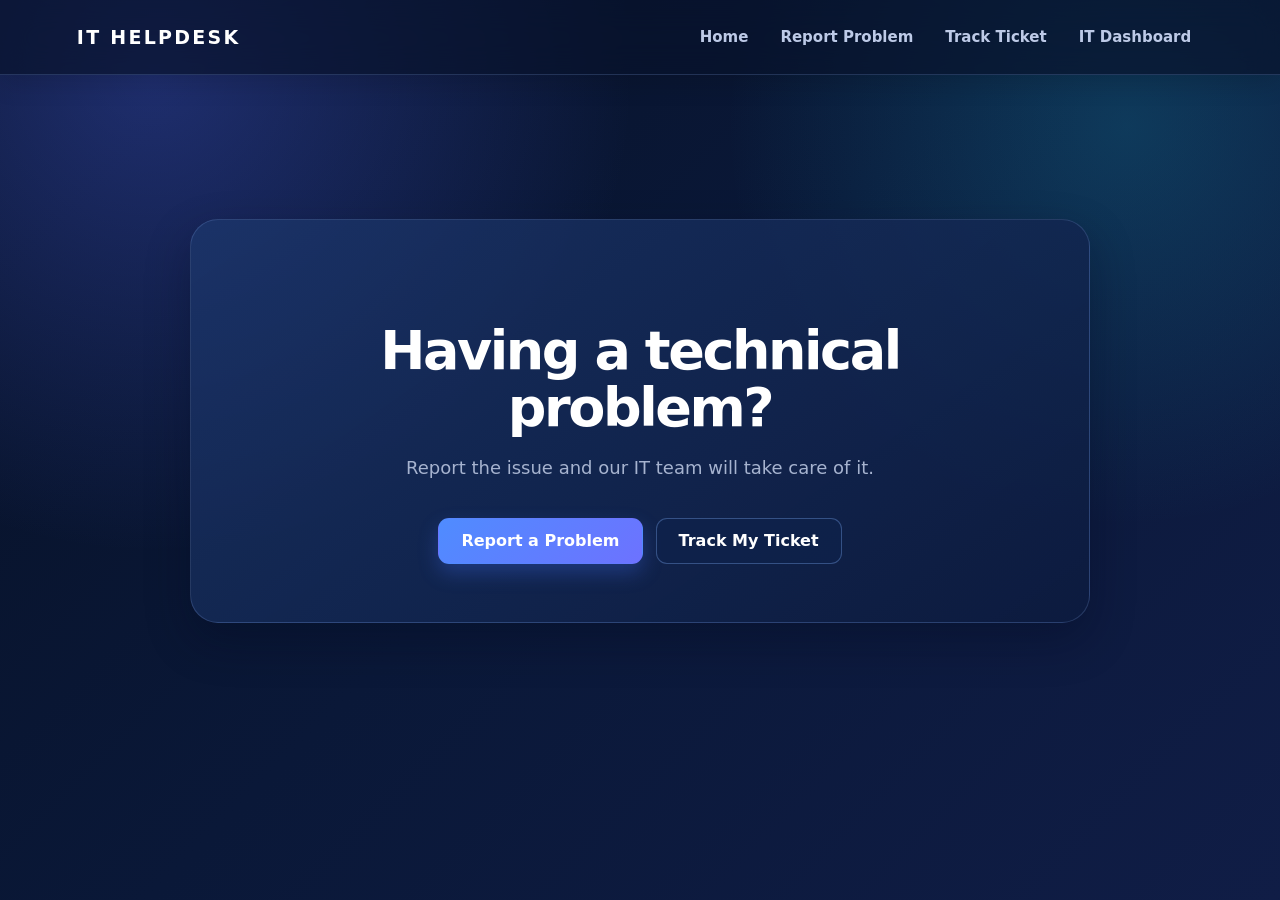
<file: index.html>
<!DOCTYPE html>
<html lang="en">
<head>
    <meta charset="UTF-8">
    <meta name="viewport" content="width=device-width, initial-scale=1.0">
    <title>IT Helpdesk</title>
    <link rel="stylesheet" href="css/style.css">
</head>

<body>
    <header>
     <h1>IT HELPDESK</h1>
    <nav>
    <a href="index.html">Home</a>
    <a href="report.html">Report Problem</a>
    <a href="track.html">Track Ticket</a>
    <a href="dashboard.html">IT Dashboard</a>
</nav>
    </header>
    <main>

    <section class="hero">
        <h2>Having a technical problem?</h2>

        <p>
            Report the issue and our IT team will take care of it.
        </p>

        <div class="hero-buttons">
            <a href="report.html">Report a Problem</a>
            <a href="track.html">Track My Ticket</a>
        </div>
    </section>

</main>

</body>
</html>
</file>
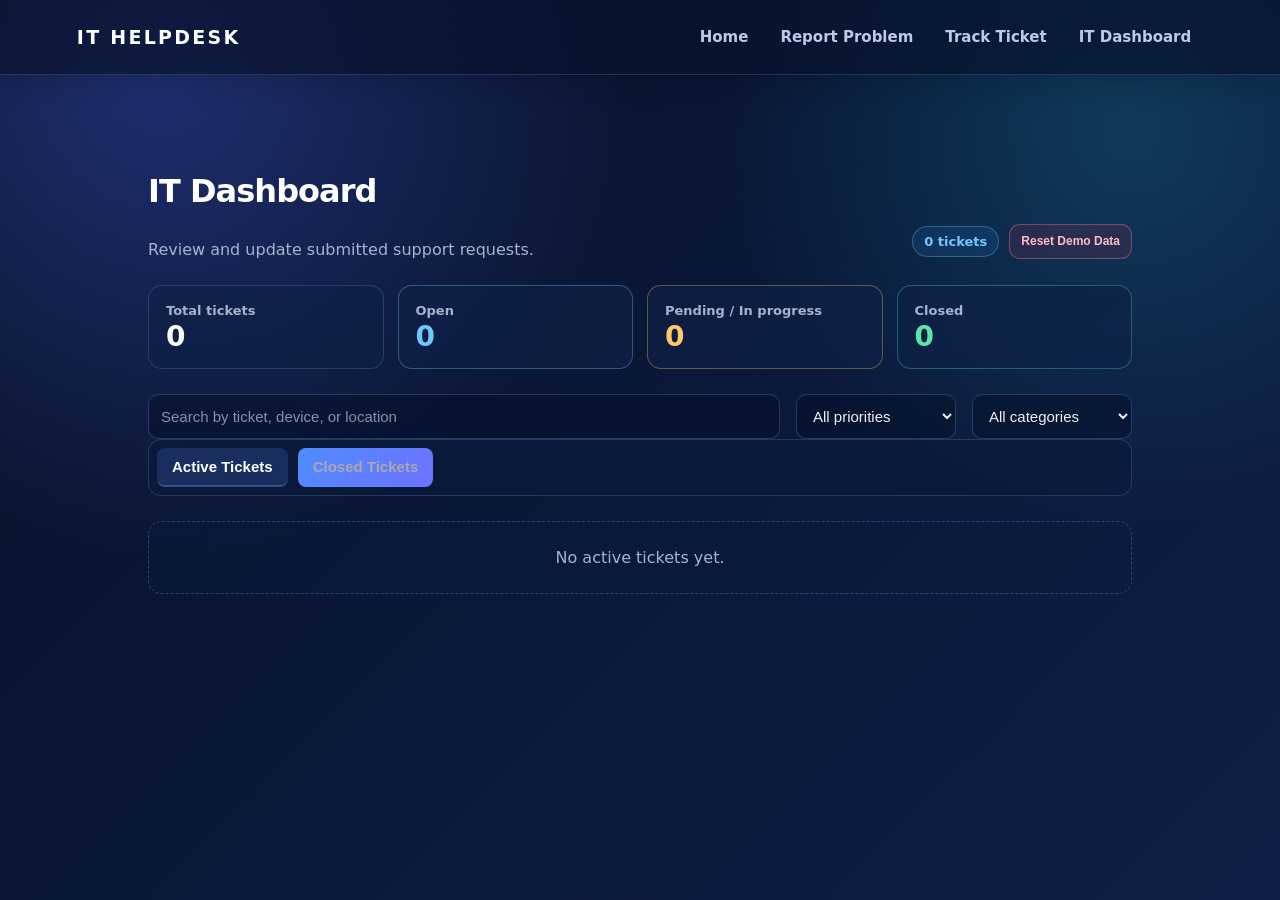
<file: dashboard.html>
<!DOCTYPE html>
<html lang="en">
<head>
    <meta charset="UTF-8">
    <meta name="viewport" content="width=device-width, initial-scale=1.0">
    <title>IT Dashboard - IT Helpdesk</title>
    <link rel="stylesheet" href="css/style.css">
    <script src="js/script.js" defer></script>
</head>
<body>
    <header>
        <h1>IT HELPDESK</h1>
        <nav>
            <a href="index.html">Home</a>
            <a href="report.html">Report Problem</a>
            <a href="track.html">Track Ticket</a>
            <a href="dashboard.html">IT Dashboard</a>
        </nav>
    </header>
    <main>
        <section class="dashboard">
            <div class="dashboard-heading">
                <div>
                    <h2>IT Dashboard</h2>
                    <p>Review and update submitted support requests.</p>
                </div>
                <div class="dashboard-actions">
                    <span class="ticket-count" id="ticket-count">0 tickets</span>
                    <button class="reset-button" id="reset-demo-data" type="button">Reset Demo Data</button>
                </div>
            </div>
            <div class="dashboard-summary" aria-label="Ticket summary">
                <div class="summary-card"><span>Total tickets</span><strong id="summary-total">0</strong></div>
                <div class="summary-card summary-open"><span>Open</span><strong id="summary-open">0</strong></div>
                <div class="summary-card summary-pending"><span>Pending / In progress</span><strong id="summary-pending">0</strong></div>
                <div class="summary-card summary-closed"><span>Closed</span><strong id="summary-closed">0</strong></div>
            </div>
            <div class="dashboard-filters" aria-label="Ticket filters">
                <input type="search" id="ticket-search" placeholder="Search by ticket, device, or location">
                <select id="priority-filter">
                    <option value="">All priorities</option>
                    <option value="Low">Low</option>
                    <option value="Medium">Medium</option>
                    <option value="High">High</option>
                    <option value="Urgent">Urgent</option>
                </select>
                <select id="category-filter">
                    <option value="">All categories</option>
                    <option value="Hardware">Hardware</option>
                    <option value="Software">Software</option>
                    <option value="Network">Network</option>
                    <option value="Access">Access</option>
                    <option value="Other">Other</option>
                </select>
            </div>
            <div class="dashboard-tabs" role="tablist" aria-label="Ticket status">
                <button id="active-tab" class="is-active" type="button" role="tab" aria-selected="true">Active Tickets</button>
                <button id="closed-tab" type="button" role="tab" aria-selected="false">Closed Tickets</button>
            </div>
            <div class="active-tickets" id="active-tickets"></div>
            <div class="closed-tickets" id="closed-tickets" hidden><h3>Closed Tickets</h3></div>
        </section>
    </main>
</body>
</html>
</file>
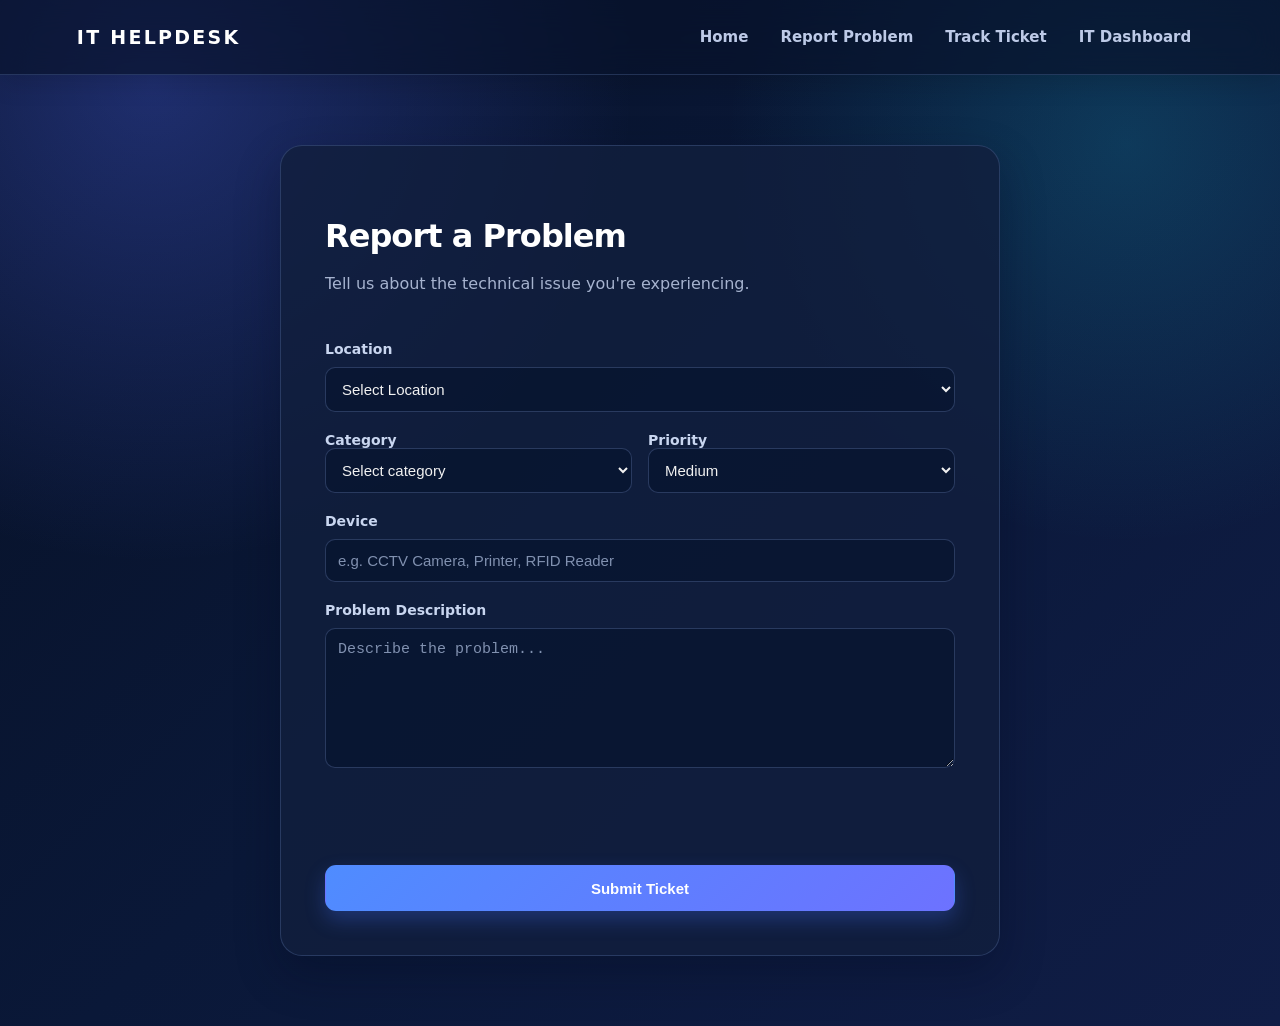
<file: report.html>
<!DOCTYPE html>
<html lang="en">
<head>
    <meta charset="UTF-8">
    <meta name="viewport" content="width=device-width, initial-scale=1.0">
    <title>Report Problem - IT Helpdesk</title>
    <link rel="stylesheet" href="css/style.css">
    <script src="js/script.js" defer></script>
</head>
<body>
    <header>
        <h1>IT HELPDESK</h1>
        <nav>
            <a href="index.html">Home</a>
            <a href="report.html">Report Problem</a>
            <a href="track.html">Track Ticket</a>
            <a href="dashboard.html">IT Dashboard</a>
        </nav>
    </header>
    <main>
        <section class="report-section">
            <h2>Report a Problem</h2>
            <p>Tell us about the technical issue you're experiencing.</p>
            <form id="report-form" novalidate>
                <label for="location">Location</label>
                <select id="location" name="location" required>
                    <option value="">Select Location</option>
                    <option value="it-admin">IT Admin</option>
                    <option value="client-office">Client Office</option>
                    <option value="epc-building">EPC Building</option>
                    <option value="security-room">Security Room</option>
                    <option value="finance-office">Finance Office</option>
                    <option value="conference-room">Conference Room</option>
                    <option value="qc-dc-office">QC/DC Office</option>
                    <option value="coordinator-office">Coordinator Office</option>
                    <option value="warehouse">Warehouse</option>
                </select>

                <div class="form-row">
                    <div>
                        <label for="category">Category</label>
                        <select id="category" name="category" required>
                            <option value="">Select category</option>
                            <option value="Hardware">Hardware</option>
                            <option value="Software">Software</option>
                            <option value="Network">Network</option>
                            <option value="Access">Access</option>
                            <option value="Other">Other</option>
                        </select>
                    </div>
                    <div>
                        <label for="priority">Priority</label>
                        <select id="priority" name="priority" required>
                            <option value="Low">Low</option>
                            <option value="Medium" selected>Medium</option>
                            <option value="High">High</option>
                            <option value="Urgent">Urgent</option>
                        </select>
                    </div>
                </div>

                <label for="device">Device</label>
                <input type="text" id="device" name="device" placeholder="e.g. CCTV Camera, Printer, RFID Reader" required>

                <label for="description">Problem Description</label>
                <textarea id="description" name="description" placeholder="Describe the problem..." required></textarea>
                <p class="form-message" id="form-message" role="alert" aria-live="polite"></p>
                <button type="submit">Submit Ticket</button>
            </form>

            <div class="confirmation" id="confirmation">
                <h2>Ticket Submitted Successfully</h2>
                <p>Your ticket ID is:</p>
                <strong id="ticket-number">IT-0001</strong>
                <p>Please save this ID to track your ticket.</p>
                <a href="track.html">Track Ticket</a>
            </div>
        </section>
    </main>
</body>
</html>
</file>
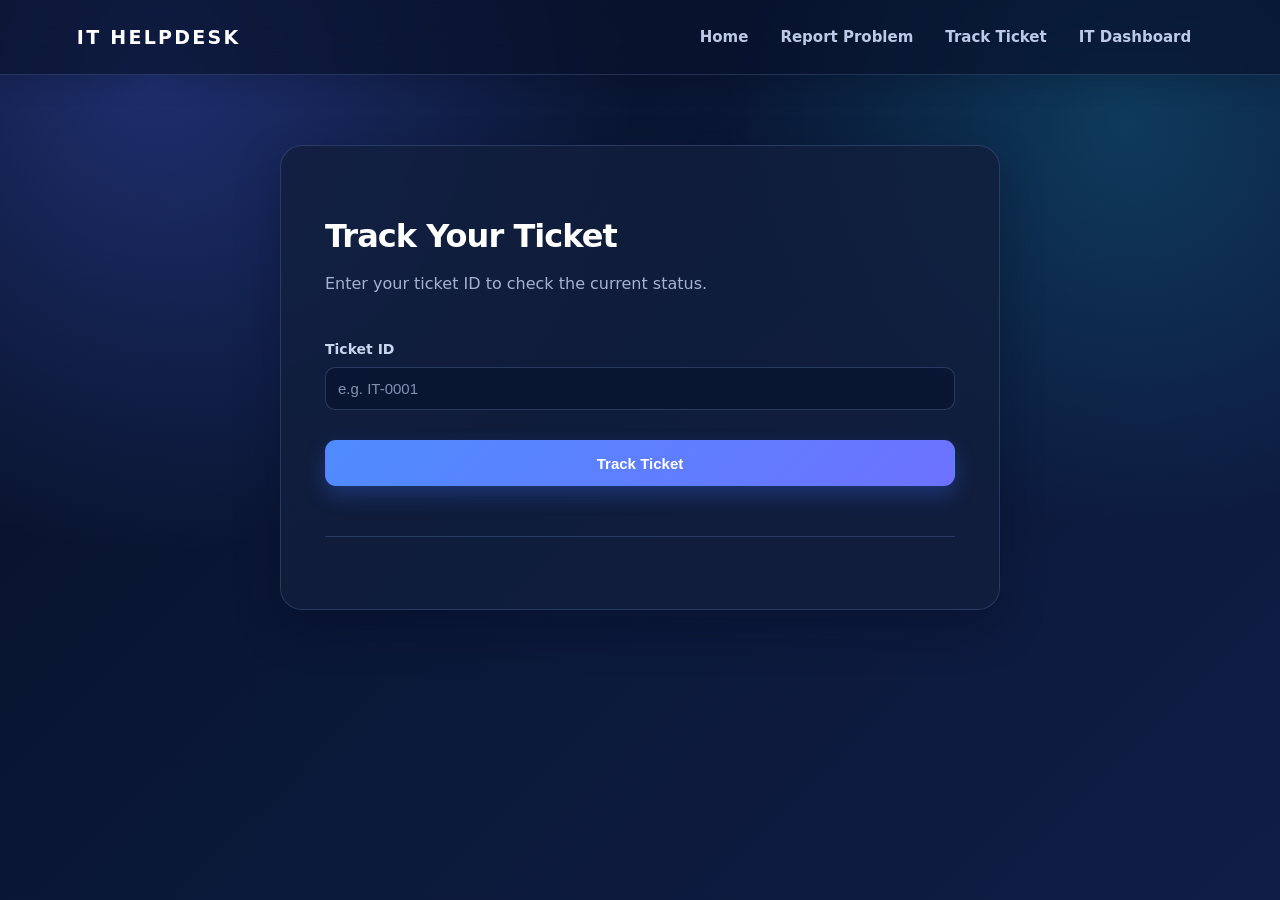
<file: track.html>
<!DOCTYPE html>
<html lang="en">

<head>
    <meta charset="UTF-8">
    <meta name="viewport" content="width=device-width, initial-scale=1.0">
    <title>Track Ticket - IT Helpdesk</title>

    <link rel="stylesheet" href="css/style.css">
    <script src="js/script.js" defer></script>
</head>

<body>

    <header>
        <h1>IT HELPDESK</h1>

        <nav>
            <a href="index.html">Home</a>
            <a href="report.html">Report Problem</a>
            <a href="track.html">Track Ticket</a>
            <a href="dashboard.html">IT Dashboard</a>
        </nav>
    </header>

    <main>

    <section class="track-section">

        <h2>Track Your Ticket</h2>

        <p>Enter your ticket ID to check the current status.</p>

        <form id="track-form">

            <label for="ticket-id">Ticket ID</label>

            <input
                type="text"
                id="ticket-id"
                name="ticket-id"
                placeholder="e.g. IT-0001"
            >

            <button type="submit">Track Ticket</button>

        </form>

        <div class="ticket-status" id="ticket-result">


        </div>

    </section>

</main>

    

</body>

</html>
</file>
<file: css/style.css>
* {
    box-sizing: border-box;
}

body {
    margin: 0;
    font-family: Arial, sans-serif;
    background-color: #1a1a1a;
    color: #f1f1f1;
}
header {
    display: flex;
    justify-content: space-between;
    align-items: center;
    padding: 20px 50px;
    border-bottom: 1px solid #333;
}

header h1 {
    margin: 0;
    font-size: 22px;
    letter-spacing: 1px;
}

nav {
    display: flex;
    gap: 30px;
}

nav a {
    color: #bdbdbd;
    text-decoration: none;
    font-size: 15px;
}

nav a:hover {
    color: #ffffff;
}
.hero {
    max-width: 800px;
    margin: 120px auto;
    text-align: center;
}

.hero h2 {
    font-size: 42px;
    margin-bottom: 15px;
}

.hero p {
    color: #a8a8a8;
    font-size: 18px;
    margin-bottom: 35px;
}

.hero-buttons {
    display: flex;
    justify-content: center;
    gap: 15px;
}

.hero-buttons a {
    padding: 12px 22px;
    border: 1px solid #444;
    color: #f1f1f1;
    text-decoration: none;
    border-radius: 6px;
}

.hero-buttons a:hover {
    background-color: #2a2a2a;
}
.report-section {
    max-width: 650px;
    margin: 70px auto;
}

.report-section h2 {
    font-size: 32px;
    margin-bottom: 10px;
}

.report-section p {
    color: #a8a8a8;
    margin-bottom: 35px;
}

form {
    display: flex;
    flex-direction: column;
    gap: 10px;
}

label {
    font-size: 14px;
    color: #d0d0d0;
    margin-top: 10px;
}

input,
select,
textarea {
    width: 100%;
    padding: 12px;
    background-color: #222;
    border: 1px solid #3a3a3a;
    border-radius: 6px;
    color: #f1f1f1;
    font-size: 15px;
}

textarea {
    min-height: 140px;
    resize: vertical;
}

button {
    margin-top: 20px;
    padding: 13px;
    background-color: #f1f1f1;
    color: #111;
    border: none;
    border-radius: 6px;
    font-size: 15px;
    cursor: pointer;
}

button:hover {
    background-color: #d5d5d5;
}
.track-section {
    max-width: 650px;
    margin: 70px auto;
}

.track-section h2 {
    font-size: 32px;
    margin-bottom: 10px;
}

.track-section p {
    color: #a8a8a8;
    margin-bottom: 35px;
}
.ticket-status {
    margin-top: 50px;
}

.ticket-status h3 {
    margin-bottom: 25px;
}

.status-timeline {
    display: flex;
    justify-content: space-between;
    align-items: flex-start;
    position: relative;
}

.status {
    text-align: center;
    color: #666;
    flex: 1;
    position: relative;
}

.status span {
    display: block;
    font-size: 22px;
    margin-bottom: 8px;
}

.status p {
    margin: 0;
    font-size: 14px;
}

.status.completed {
    color: #f1f1f1;
}

.status.current {
    color: #ffffff;
    font-weight: bold;
}
.status-timeline::before {
    content: "";
    position: absolute;
    top: 11px;
    left: 10%;
    right: 10%;
    height: 1px;
    background-color: #444;
    z-index: 0;
}

.status span,
.status p {
    position: relative;
    z-index: 1;
}
.dashboard {
    max-width: 1000px;
    margin: 70px auto;
}

.dashboard h2 {
    font-size: 32px;
    margin-bottom: 30px;
}

.dashboard-tabs {
    display: flex;
    gap: 10px;
    border-bottom: 1px solid #333;
    padding-bottom: 15px;
    margin-bottom: 25px;
}

.dashboard-tabs button {
    margin: 0;
    padding: 10px 18px;
    background-color: transparent;
    color: #aaa;
    border: none;
    border-bottom: 2px solid transparent;
    border-radius: 0;
}

.dashboard-tabs button.is-active {
    color: #f1f1f1;
    border-bottom-color: #f1f1f1;
}

.ticket-list {
    display: flex;
    flex-direction: column;
    gap: 12px;
}

.ticket {
    padding: 22px;
    background-color: #202020;
    border: 1px solid #333;
    border-radius: 8px;
    transition: border-color 0.2s ease;
}

.ticket:hover {
    border-color: #555;
}

.ticket-header h3 {
    margin: 0;
    font-size: 17px;
    letter-spacing: 0.5px;
}

.ticket p {
    color: #aaa;
    margin: 7px 0;
}
.ticket-header {
    display: flex;
    justify-content: space-between;
    align-items: center;
    margin-bottom: 15px;
}

.ticket-header h3 {
    margin: 0;
}

.status-badge {
    padding: 5px 10px;
    border: 1px solid #555;
    border-radius: 20px;
    font-size: 12px;
}

.status-badge.in-progress {
    color: #f1f1f1;
}
.status-badge.pending {
    color: #d0d0d0;
}

.status-badge.resolved {
    color: #999;
}
.closed-tickets {
    margin-top: 45px;
}

.closed-tickets > h3 {
    margin-bottom: 20px;
}

.status-badge.closed {
    color: #777;
}
.status-select {
    padding: 6px 10px;
    background-color: #222;
    color: #f1f1f1;
    border: 1px solid #444;
    border-radius: 5px;
    font-size: 13px;
}
.ticket-actions {
    display: flex;
    align-items: center;
    gap: 12px;
    margin-top: 20px;
    padding-top: 15px;
    border-top: 1px solid #333;
}

.ticket-actions label {
    margin: 0;
    font-size: 13px;
    color: #999;
}

.status-select {
    padding: 7px 10px;
    background-color: #222;
    color: #f1f1f1;
    border: 1px solid #444;
    border-radius: 5px;
    font-size: 13px;
}
.confirmation {
    display: none;
    margin-top: 40px;
    padding: 30px;
    background-color: #222;
    border: 1px solid #333;
    border-radius: 8px;
    text-align: center;
}

.confirmation h2 {
    margin-top: 0;
}

.confirmation p {
    color: #aaa;
}

.confirmation strong {
    display: block;
    margin: 15px 0;
    font-size: 28px;
    letter-spacing: 1px;
}

.confirmation a {
    display: inline-block;
    margin-top: 15px;
    padding: 10px 18px;
    background-color: #f1f1f1;
    color: #111;
    text-decoration: none;
    border-radius: 6px;
}

/* Visual theme enhancement — layout and behavior intentionally unchanged. */
:root {
    --ink: #eaf1ff;
    --muted: #a6b3cf;
    --surface: rgba(18, 31, 61, 0.82);
    --border: rgba(150, 184, 255, 0.19);
    --primary: #4f8cff;
    --primary-bright: #72c6ff;
    --success: #5ee6a8;
    --warning: #ffc969;
}

body {
    min-height: 100vh;
    font-family: Inter, ui-sans-serif, system-ui, -apple-system, BlinkMacSystemFont, "Segoe UI", sans-serif;
    color: var(--ink);
    background: radial-gradient(circle at 12% 8%, rgba(80, 105, 255, .32), transparent 30rem), radial-gradient(circle at 88% 14%, rgba(27, 190, 222, .20), transparent 25rem), linear-gradient(135deg, #071126, #0a1838 48%, #101d46);
}

header {
    gap: 24px;
    padding: 19px clamp(24px, 6vw, 82px);
    background: rgba(8, 18, 43, .68);
    border-bottom-color: var(--border);
    box-shadow: 0 8px 26px rgba(0, 0, 0, .14);
    backdrop-filter: blur(16px);
}

header h1 { color: #fff; font-size: 19px; font-weight: 800; letter-spacing: .12em; }
nav { flex-wrap: wrap; gap: 8px; }
nav a { padding: 9px 12px; color: #bdcae7; border-radius: 8px; font-weight: 600; transition: color .2s, background-color .2s, transform .2s; }
nav a:hover { color: #fff; background: rgba(119, 176, 255, .14); transform: translateY(-1px); }

.hero {
    max-width: 900px;
    margin: clamp(80px, 16vh, 160px) auto;
    padding: 58px clamp(26px, 7vw, 78px);
    background: linear-gradient(145deg, rgba(28, 54, 107, .8), rgba(12, 27, 62, .83));
    border: 1px solid var(--border);
    border-radius: 28px;
    box-shadow: 0 18px 45px rgba(2, 10, 31, .32);
}
.hero h2 { color: #fff; font-size: clamp(34px, 5vw, 54px); line-height: 1.05; letter-spacing: -.045em; }
.hero p, .report-section > p, .track-section > p { color: var(--muted); line-height: 1.6; }
.hero-buttons { flex-wrap: wrap; gap: 13px; }

.hero-buttons a, button, .confirmation a {
    display: inline-flex;
    align-items: center;
    justify-content: center;
    min-height: 46px;
    border: 1px solid transparent;
    border-radius: 11px;
    background: linear-gradient(135deg, var(--primary), #6d72ff);
    color: #fff;
    box-shadow: 0 9px 20px rgba(67, 114, 255, .28);
    font-weight: 750;
    transition: transform .2s, box-shadow .2s, filter .2s;
}
.hero-buttons a + a { background: rgba(14, 34, 75, .72); border-color: rgba(130, 178, 255, .33); box-shadow: none; }
.hero-buttons a:hover, button:hover, .confirmation a:hover { filter: brightness(1.1); box-shadow: 0 13px 27px rgba(66, 128, 255, .36); transform: translateY(-2px); }

.report-section, .track-section {
    max-width: 720px;
    padding: clamp(26px, 5vw, 44px);
    background: var(--surface);
    border: 1px solid var(--border);
    border-radius: 22px;
    box-shadow: 0 18px 45px rgba(2, 10, 31, .32);
}
.report-section h2, .track-section h2, .dashboard h2 { color: #fff; letter-spacing: -.03em; }
label { color: #c9d6f0; font-weight: 700; }
input, select, textarea {
    border-color: rgba(153, 187, 255, .22);
    border-radius: 10px;
    outline: none;
    background: rgba(5, 17, 43, .55);
    transition: border-color .2s, box-shadow .2s, background-color .2s;
}
input::placeholder, textarea::placeholder { color: #8191b0; }
input:focus, select:focus, textarea:focus { border-color: var(--primary-bright); background: rgba(8, 24, 56, .85); box-shadow: 0 0 0 4px rgba(91, 163, 255, .17); }

.dashboard { max-width: 1060px; padding: 0 clamp(22px, 4vw, 38px); }
.dashboard-tabs { padding: 8px; border: 1px solid var(--border); border-radius: 13px; background: rgba(11, 26, 58, .62); }
.dashboard-tabs button { width: auto; min-height: 39px; padding: 8px 15px; border-radius: 8px; box-shadow: none; }
.dashboard-tabs button.is-active { background: rgba(93, 144, 255, .18); border-color: rgba(132, 178, 255, .26); color: #fff; }

.ticket {
    border-color: var(--border);
    border-radius: 16px;
    background: linear-gradient(135deg, rgba(26, 49, 96, .82), rgba(11, 27, 60, .88));
    box-shadow: 0 10px 28px rgba(0, 7, 26, .18);
    transition: border-color .2s, transform .2s, box-shadow .2s;
}
.ticket:hover { border-color: rgba(125, 180, 255, .56); box-shadow: 0 16px 34px rgba(0, 7, 26, .27); transform: translateY(-2px); }
.ticket-header h3 { color: #fff; }
.ticket p, .confirmation p { color: #b3c1db; line-height: 1.55; }
.status-badge { border-color: rgba(116, 203, 255, .38); background: rgba(47, 126, 210, .14); color: var(--primary-bright); font-weight: 750; }
.status-badge.pending { border-color: rgba(255, 201, 105, .42); background: rgba(255, 180, 53, .11); color: var(--warning); }
.status-badge.resolved, .status-badge.closed { border-color: rgba(94, 230, 168, .38); background: rgba(74, 211, 151, .11); color: var(--success); }
.ticket-actions { border-top-color: rgba(150, 184, 255, .14); }
.status-select { border-radius: 8px; background: rgba(6, 20, 47, .75); }

.ticket-status { padding-top: 28px; border-top: 1px solid var(--border); }
.status-timeline::before { height: 2px; background-color: rgba(139, 168, 224, .27); }
.status { color: #7282a2; }
.status span { display: grid; width: 30px; height: 30px; place-items: center; margin: 0 auto 8px; border: 2px solid currentColor; border-radius: 50%; background: #162852; font-size: 14px; }
.status.completed { color: var(--success); }
.status.current { color: var(--primary-bright); }

.confirmation { border-color: rgba(94, 230, 168, .31); border-radius: 16px; background: linear-gradient(145deg, rgba(29, 91, 94, .36), rgba(13, 37, 71, .84)); box-shadow: 0 18px 45px rgba(2, 10, 31, .32); }
.confirmation h2 { color: #fff; }
.confirmation strong { color: var(--success); }

@media (max-width: 680px) {
    header { align-items: flex-start; flex-direction: column; }
    nav { justify-content: flex-start; }
    .hero, .report-section, .track-section { margin-right: 18px; margin-left: 18px; }
    .ticket-actions { align-items: stretch; flex-direction: column; }
    .status-select { max-width: none; }
}

/* Prototype workflow additions */
.form-row,
.dashboard-filters {
    display: grid;
    grid-template-columns: repeat(2, minmax(0, 1fr));
    gap: 16px;
}

.form-row label {
    display: block;
}

.form-message {
    min-height: 1.3em;
    margin: 4px 0 0;
    color: #ffb6c7;
    font-size: 14px;
    font-weight: 650;
}

.dashboard-heading {
    display: flex;
    justify-content: space-between;
    align-items: flex-end;
    gap: 20px;
}

.dashboard-heading p {
    margin: 8px 0 0;
    color: var(--muted);
}

.dashboard-summary {
    display: grid;
    grid-template-columns: repeat(4, minmax(0, 1fr));
    gap: 14px;
    margin-top: 26px;
}

.summary-card {
    padding: 17px;
    border: 1px solid var(--border);
    border-radius: 14px;
    background: rgba(14, 33, 72, .65);
}

.summary-card span {
    display: block;
    color: var(--muted);
    font-size: 13px;
    font-weight: 650;
}

.summary-card strong {
    display: block;
    margin-top: 5px;
    color: #fff;
    font-size: 28px;
    line-height: 1;
}

.summary-open { border-color: rgba(114, 198, 255, .35); }
.summary-open strong { color: var(--primary-bright); }
.summary-pending { border-color: rgba(255, 201, 105, .34); }
.summary-pending strong { color: var(--warning); }
.summary-closed { border-color: rgba(94, 230, 168, .32); }
.summary-closed strong { color: var(--success); }

.ticket-count {
    padding: 7px 11px;
    border: 1px solid rgba(116, 203, 255, .32);
    border-radius: 999px;
    background: rgba(47, 126, 210, .14);
    color: var(--primary-bright);
    font-size: 13px;
    font-weight: 750;
    white-space: nowrap;
}

.dashboard-actions {
    display: flex;
    align-items: center;
    gap: 10px;
}

.reset-button {
    width: auto;
    min-height: 35px;
    margin: 0;
    padding: 7px 11px;
    border-color: rgba(255, 125, 148, .38);
    background: rgba(158, 39, 72, .19);
    box-shadow: none;
    color: #ffbdc9;
    font-size: 12px;
}

.reset-button:hover {
    background: rgba(190, 47, 84, .32);
    box-shadow: none;
}

.dashboard-filters {
    grid-template-columns: minmax(0, 1fr) 160px 160px;
    margin: 25px 0 0;
}

.dashboard-filters input,
.dashboard-filters select {
    min-height: 45px;
}

.ticket-badges,
.ticket-meta {
    display: flex;
    flex-wrap: wrap;
    align-items: center;
    gap: 8px;
}

.ticket-meta {
    margin: 0 0 15px;
    color: #95a9ce;
    font-size: 13px;
}

.ticket-meta span + span::before {
    content: "•";
    margin-right: 8px;
    color: #63779e;
}

.priority-badge {
    padding: 5px 10px;
    border: 1px solid rgba(147, 162, 207, .34);
    border-radius: 999px;
    background: rgba(141, 161, 213, .12);
    color: #cad7f4;
    font-size: 12px;
    font-weight: 750;
}

.priority-high {
    border-color: rgba(255, 169, 102, .4);
    background: rgba(255, 137, 70, .13);
    color: #ffd098;
}

.priority-urgent {
    border-color: rgba(255, 125, 148, .42);
    background: rgba(255, 82, 114, .12);
    color: #ffafbd;
}

.empty-state {
    padding: 26px;
    border: 1px dashed rgba(150, 184, 255, .28);
    border-radius: 14px;
    background: rgba(11, 27, 60, .45);
    color: var(--muted);
    text-align: center;
}

@media (max-width: 680px) {
    .form-row,
    .dashboard-filters {
        grid-template-columns: 1fr;
    }

    .dashboard-summary {
        grid-template-columns: repeat(2, minmax(0, 1fr));
    }

    .dashboard-heading {
        align-items: flex-start;
        flex-direction: column;
    }

    .dashboard-actions {
        width: 100%;
        justify-content: space-between;
    }
}
</file>
